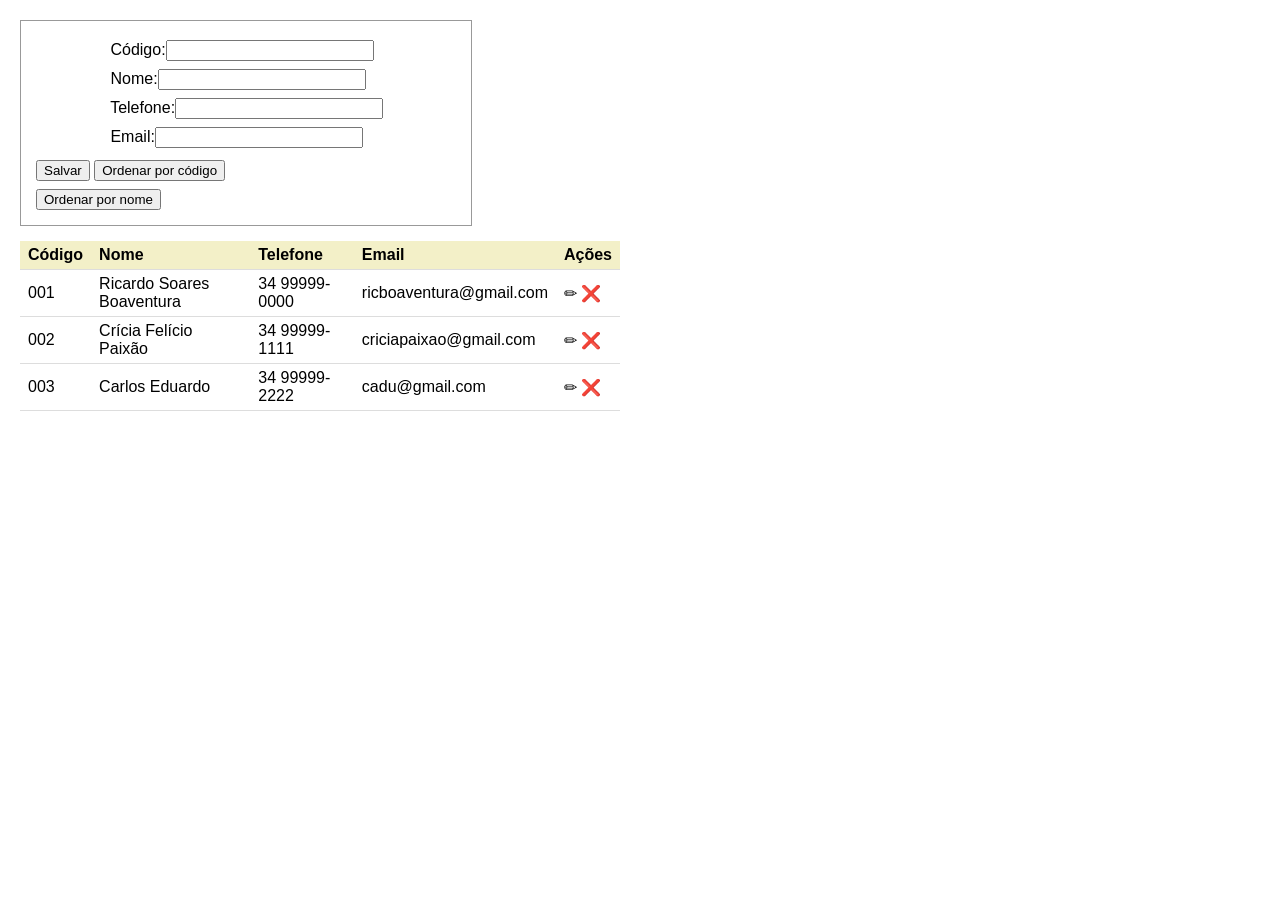
<file: lista05/index.html>
<!DOCTYPE html>
<html lang="pt-br">
  <head>
    <meta charset="utf-8">
    <title>Tabela de Cadastros | Index</title>
    <link rel="stylesheet" href="style.css">
    <script src="https://code.jquery.com/jquery-3.7.1.min.js"></script>
   
  </head>
  <body>
    <form>
      <label for="cod"></label>
      Código:<input type="text" id="cod"><br>
      <label for="nome"></label>
      Nome:<input type="text" id="nome"><br>
      <label for="tel"></label>
      Telefone:<input type="text" id="tel"><br>
      <label for="email"></label>
      Email:<input type="text" id="email"><br>
      <button type="button" id="btnSalvar">Salvar</button>
      <button type="button" id="btnOrderCod">Ordenar por código</button><br>
      <button type="button" id="btnOrderName">Ordenar por nome</button><br>
    </form>
    <table id="demo">
    <thead>
    <tr>
    <td id="01">Código</td>
    <td id="02">Nome</td>
    <td id="03">Telefone</td>
    <td id="04">Email</td>
    <td id="05">Ações</td>
    </tr>
    </thead>
    <tbody id="corpo-tabela"></tbody>
    </table>
     <script src="script.js"></script>
  </body>
</html>
</file>
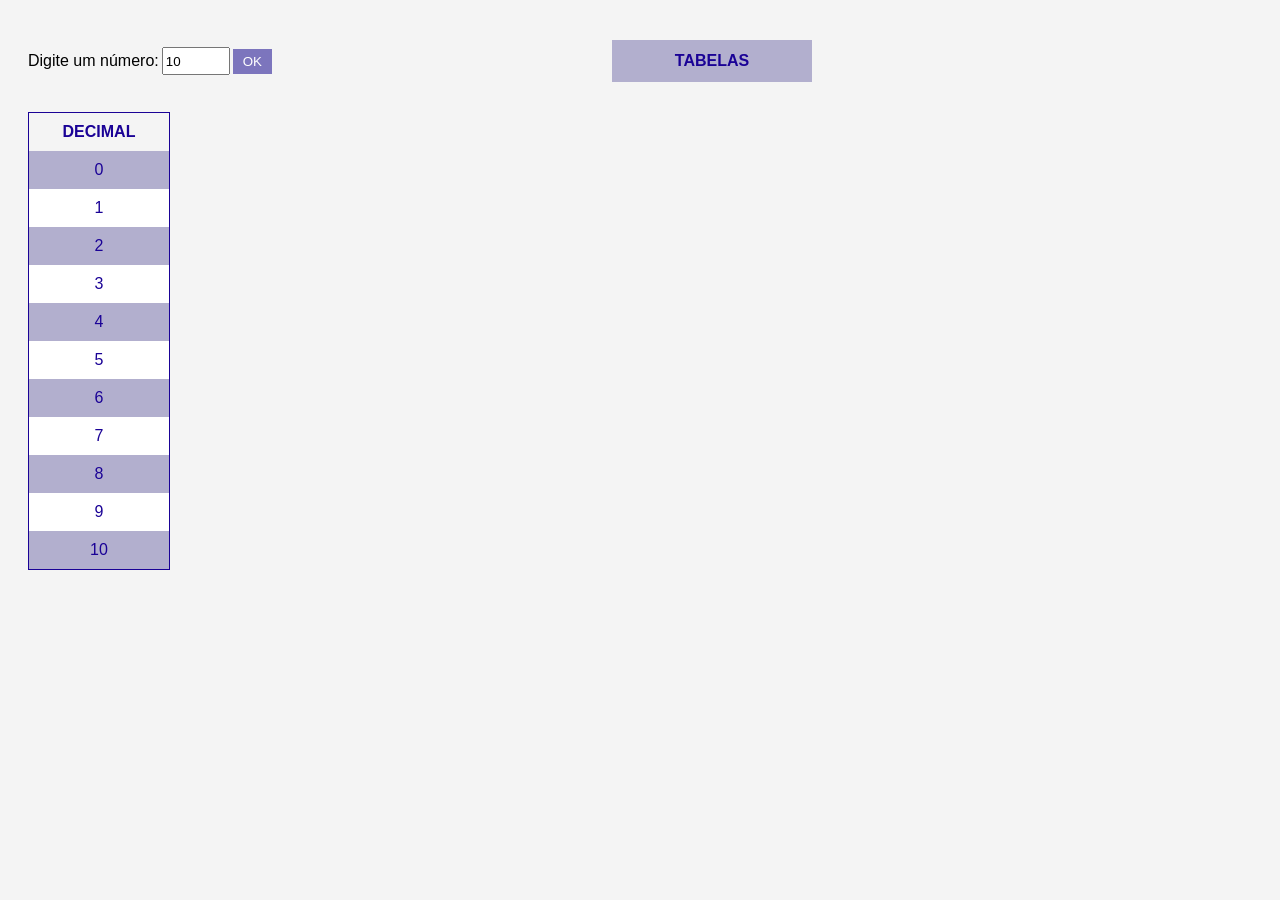
<file: conversao.html>
<!DOCTYPE html>
<html>
<head>
<title>Conversão</title>
<meta charset="UTF-8">

<script>
function gerarTabela(){

let n = parseInt(document.getElementById("num").value);

let binChecked = document.getElementById("binaria").checked;
let octChecked = document.getElementById("octal").checked;
let hexChecked = document.getElementById("hexadec").checked;

let tabela="<table>";

tabela+="<tr>";
tabela+="<th>DECIMAL</th>";
if(binChecked) tabela+="<th>BINÁRIO</th>";
if(octChecked) tabela+="<th>OCTAL</th>";
if(hexChecked) tabela+="<th>HEXADECIMAL</th>";
tabela+="</tr>";

for(let i=0;i<=n;i++){

let cor=(i%2==0)?"rgb(178,175,206)":"white";

tabela+=`<tr style="background-color:${cor}">`;

tabela+=`<td>${i}</td>`;

if(binChecked) tabela+=`<td>${bin(i)}</td>`;
if(octChecked) tabela+=`<td>${octal(i)}</td>`;
if(hexChecked) tabela+=`<td>${hexal(i)}</td>`;

tabela+="</tr>";
}

tabela+="</table>";

document.getElementById("resultado").innerHTML=tabela;
}

function hexal(x){

if(x==0) return "0";

function swt(y){
switch(y){
case 10: return "A";
case 11: return "B";
case 12: return "C";
case 13: return "D";
case 14: return "E";
case 15: return "F";
default: return y;
}
}

let resto,stringg="";

while(x>0){
resto=x%16;
stringg+=swt(resto);
x=parseInt(x/16);
}

return stringg.split("").reverse().join("");
}

function bin(x){

if(x==0) return "0";

let resto,stringg="";

while(x>0){
resto=x%2;
stringg+=resto;
x=parseInt(x/2);
}

return stringg.split("").reverse().join("");
}

function octal(x){

if(x==0) return "0";

let resto,stringg="";

while(x>0){
resto=x%8;
stringg+=resto;
x=parseInt(x/8);
}

return stringg.split("").reverse().join("");
}

window.onload = gerarTabela;

</script>

<style>

body{
font-family:Arial,Helvetica,sans-serif;
background:#f4f4f4;
}

.linha{
margin-top:40px;
margin-left:20px;
display:flex;
align-items:center;
gap:340px;
}

.entrada{
display:flex;
align-items:center;
gap:3px;
white-space:nowrap;
}

.menu{
width:200px;
position:relative;
}

.opcao{
padding:12px;
background:rgb(178,175,206);
color:#1a0296;
text-align:center;
font-weight:bold;
transition:0.3s;
}

.opcao:hover{
background:#7c75bd;
color:white;
cursor:pointer;
}

.subop{
display:none;
position:absolute;
top:100%;
left:0;
background:white;
padding:10px;
box-shadow:0 5px 15px rgba(0,0,0,0.15);
z-index:10;
}

.menu:hover .subop{
display:block;
}

.subop label{
display:block;
padding:8px;
border-radius:8px;
transition:0.2s;
}

.subop label:hover{
background:#e6e4ff;
cursor:pointer;
}

.subop input{
margin-right:8px;
}

table{
margin-top:30px;
margin-left:20px;
border-collapse:collapse;
border:1.5px solid #1a0296;
}

th,td{
padding:10px;
width:120px;
color:#1a0296;
border-right:1.5px solid #1a0296;
text-align:center;
}

button{
background:#7c75bd;
color:white;
padding:5px 10px;
cursor:pointer;
border:none;
}

button:hover{
background:#8886ac;
transition:0.3s;
}

button:active{
transform:scale(0.93);
}

#num{
width:60px;
height:21.7px;
}

</style>
</head>

<body>

<div class="linha">

<div class="entrada">
Digite um número:
<input type="number" id="num" value="10">
<button onclick="gerarTabela()">OK</button>
</div>

<div class="menu">

<div class="opcao">
TABELAS
</div>

<div class="subop">
<label><input type="checkbox" onclick="gerarTabela()" id="binaria">Binário</label>
<label><input type="checkbox" onclick="gerarTabela()" id="octal">Octal</label>
<label><input type="checkbox" onclick="gerarTabela()" id="hexadec">Hexadecimal</label>
</div>
</div>
</div>

<div id="resultado"></div>

</body>

</html>
</file>
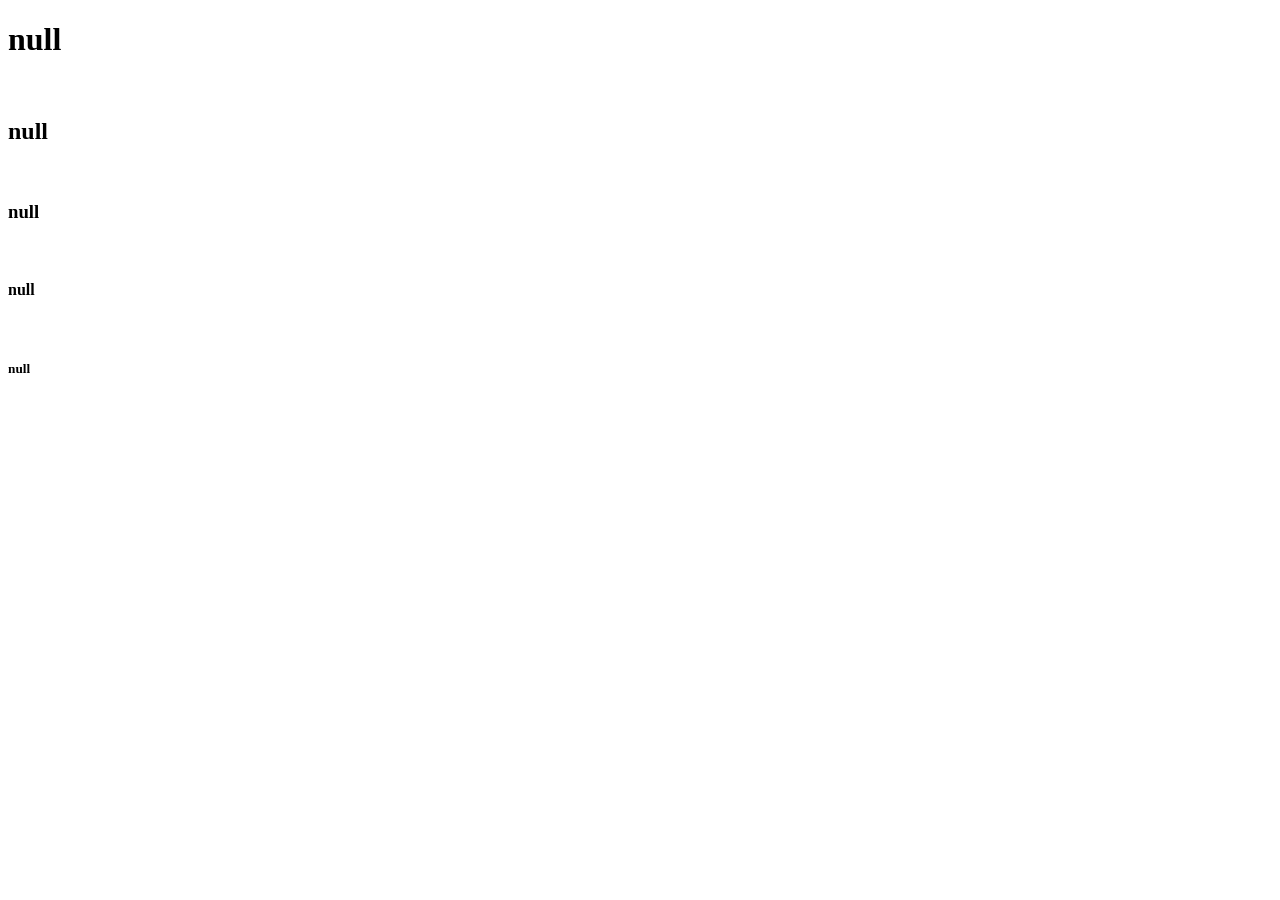
<file: lista2.html>
<!DOCTYPE html>
<html>
    <head>
        <meta charset="UTF-8">
        <title>Exercicio2</title>
        <script type="text/javascript">
            for (var i = 1; i < 6; i++) {
            var disciplina=prompt("Digite o nome de uma disciplina: ");
            var string="";
            string+=document.write(`<h${i}> ${disciplina} </h${i}> <br>`);
            }
        </script>
    </head>
    <body></body>
</html>
</file>
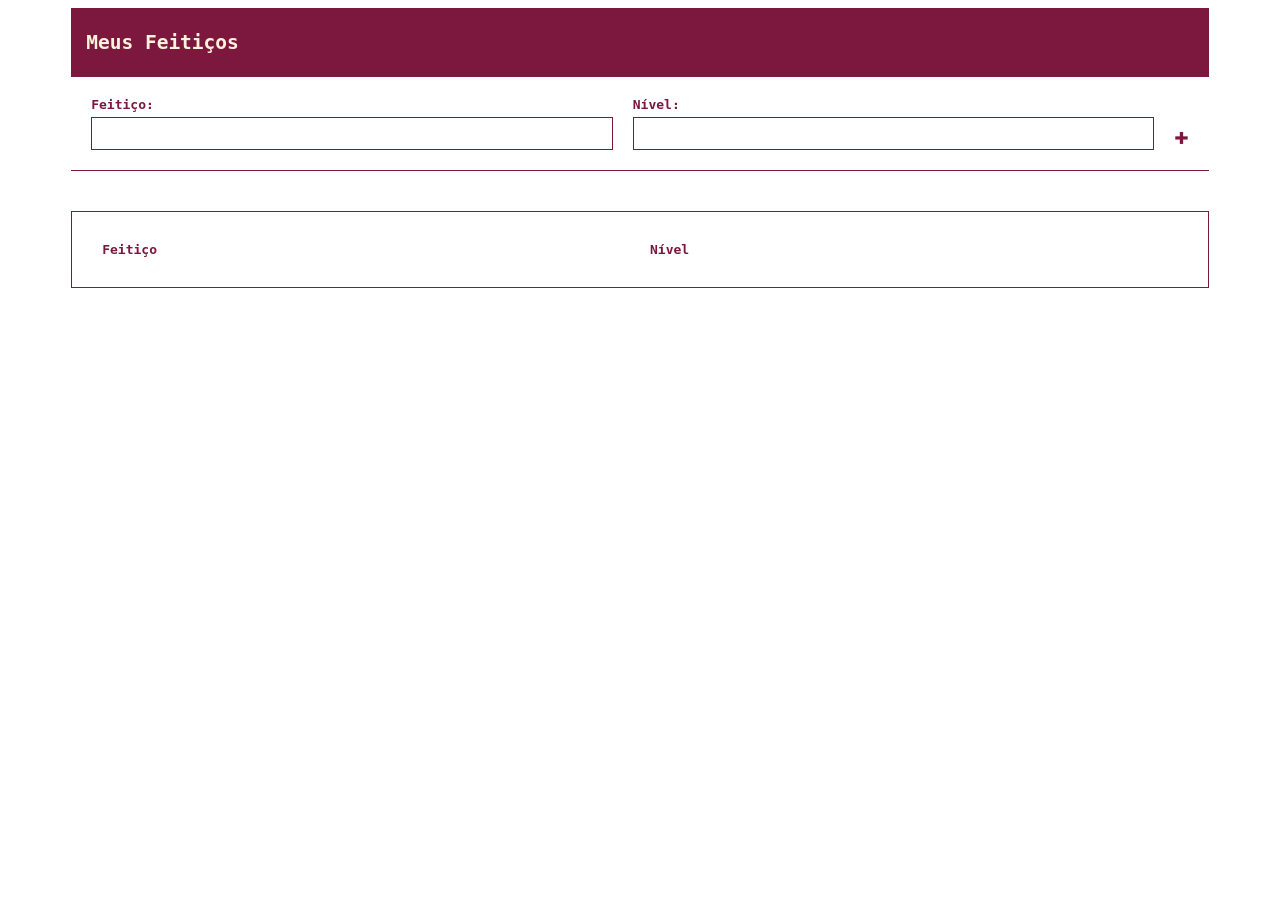
<file: lista04/ex1.html>
<!DOCTYPE html>
<html>
<head>
<style>
body {
    font-family: monospace;
    color: rgb(124, 23, 62);
    font-size: medium;
}

.center {
    margin: 0 auto;
    width: 90%;
}

.painel-cab {
    background-color: rgb(124, 23, 62);
    color: rgb(255, 244, 219);
    padding: 7px 15px;
}

.painel-bd {
    border-bottom: 1.8px solid rgb(124, 23, 62);
    padding: 20px;
    display: flex;
    gap: 20px;
    align-items: end;
}

.campo {
    flex: 1;
    display: flex;
    flex-direction: column;
    gap: 5px;
}

.campo input {
    width: 100%;
    box-sizing: border-box;
    padding: 8px;
    border: 1px solid rgb(124, 23, 62);
    font-family: inherit;
}

input{
    color:rgb(49, 1, 20);
}
input:focus{
    outline: none;
    border: 2px solid rgb(124, 23, 62);
}
.btn {
    color: rgb(124, 23, 62);
    font-size: 24px;
    cursor: pointer;
    flex-shrink: 0;
    transition: color 0.3s;
}

.btn:hover {
    color: rgb(49, 1, 20);
}

.btn:active{
    font-size: 23px;
    transform: translateY(3px);
    transition: transform 0.2s;
}

.res {
    border: 1px solid rgb(124, 23, 62);
    margin-top: 40px;
    padding: 20px;
}

table {
    width: 100%;
    border-collapse: collapse;
}

th,
td {
    width: 50%;
    text-align: left;
    padding: 10px;
}

@media (max-width: 600px) {
    .painel-bd {
        flex-direction: column;
        align-items: stretch;
    }

    .btn {
        align-self: center;
        margin-top: 10px;
    }
}
</style>
</head>
<body>
    <div class="center">
    <div id="formulario" class="painel">
    <div class="painel-cab">
    <h2>Meus Feitiços</h2>
    </div>

    <div class="painel-bd">
    <div class="campo">
    <label><b>Feitiço:</b></label>
    <input type="text" id="feitico">
    </div>

    <div class="campo">
    <label><b>Nível:</b></label>
    <input type="text" id="nivel">
    </div>
    <span class="btn" onclick="inserir()">✚</span>
    </div>
    </div>

    <div class="res">
    <div class="painel-res">
    <div class="panel-res-bd">
    <table id="tabela">
    <tr>
        <th>Feitiço</th>
        <th>Nível</th>
    </tr>
    </table>
    </div>
    </div>
    </div>
    </div>

    <script>
        function inserir(){
            let fet=document.getElementById("feitico").value;
            let niv=document.getElementById("nivel").value;

            document.getElementById("tabela").innerHTML+=
            "<tr><td>"+ fet+ "</td><td>"+ niv+ "</td></tR>"

        }
    </script>
</body>
</html>
</file>
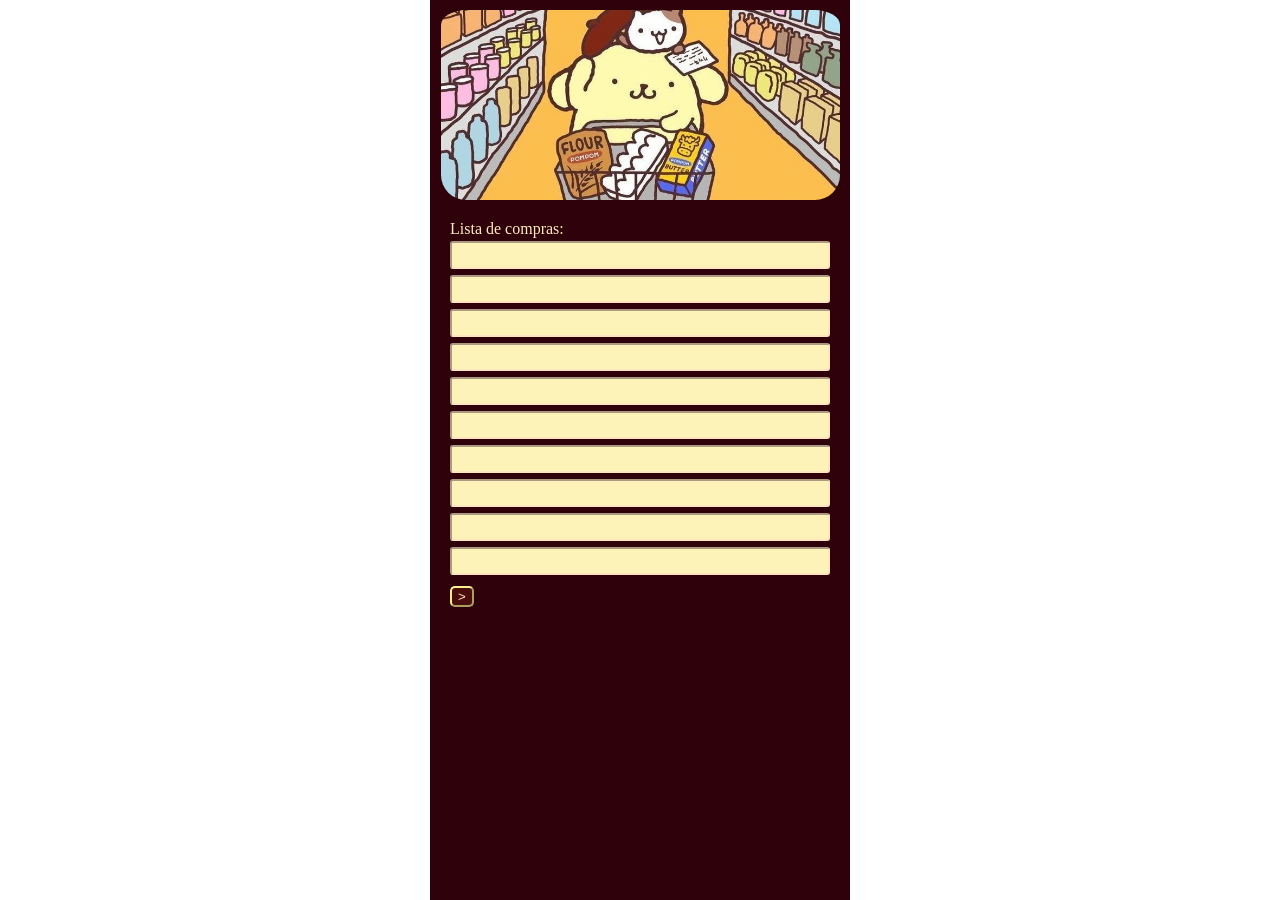
<file: lista04/ex2.html>
<!DOCTYPE html>
<html>
<head>
    <style>
    *{
        box-sizing: border-box;
    }


    body{
        margin: 0;
    }


    input{
        background-color:rgb(253, 243, 185);
        color: rgb(87, 29, 2);
        border-radius: 3px;
        padding:4px;
        border-color: bisque;
        margin: 3px 0;
        outline-color: rgb(73, 14, 12);
        font-family: 'Times New Roman', Times, serif;
        width: 100%;
        min-width: 0;
        }
        p{
            color:rgb(73, 14, 12);
        }
       
        img{
        display: block;
        padding-top: 10px;
        width: 95%;
        height: 200px;
        object-fit: cover;
        border-radius: 25px;
        margin: 0 auto;
    }




    .div1{
        margin: 0 auto;
        width: 100%;
        max-width: 420px;
        min-height: 100vh;
        background-color:rgb(46, 1, 11);
    }




    .div2{
        padding: 20px;
        color:rgb(255, 237, 186);
    }




    button{
        appearance: none;
        margin-top: 8px;
        border-color: rgb(255, 238, 145);
        border-radius: 5px;
        color:rgb(255, 237, 186);
    }


    p{
        color:rgb(255, 237, 186);
        margin-top: 15px;
    }
</style>
</head>
<body>
<div class="div1">
    <img src="pumpumpurim.jpg">
    <div class="div2">
    Lista de compras:
<forms>
  <input type="text"> <br>
  <input type="text"> <br>
  <input type="text"> <br>
  <input type="text"> <br>
  <input type="text"> <br>
  <input type="text"> <br>
  <input type="text"> <br>
  <input type="text"> <br>
  <input type="text"> <br>
  <input type="text"> <br>
</forms>
<button onclick="botao()" style="background-color:rgb(73, 14, 12);"> ></button>
<p id="demo"></p>
</div>
</div>
<script>
let clique=false;

function botao(){
    let vet=document.querySelectorAll('input');
    let text="";

    if (clique==true){
        for(let i=0;i<vet.length;i++){
            vet[i].value="";
        }

        document.getElementById("demo").innerHTML="";
        clique=false;
        return;
    }

    let j=1;

    for(let i=0;i<vet.length;i++){
        if(vet[i].value!=""){
            text+=j+". "+vet[i].value+"<br>";
            j++;
        }
    }

    document.getElementById("demo").innerHTML=text;
    clique=true;
}
</script>
</body>
</html>
</file>
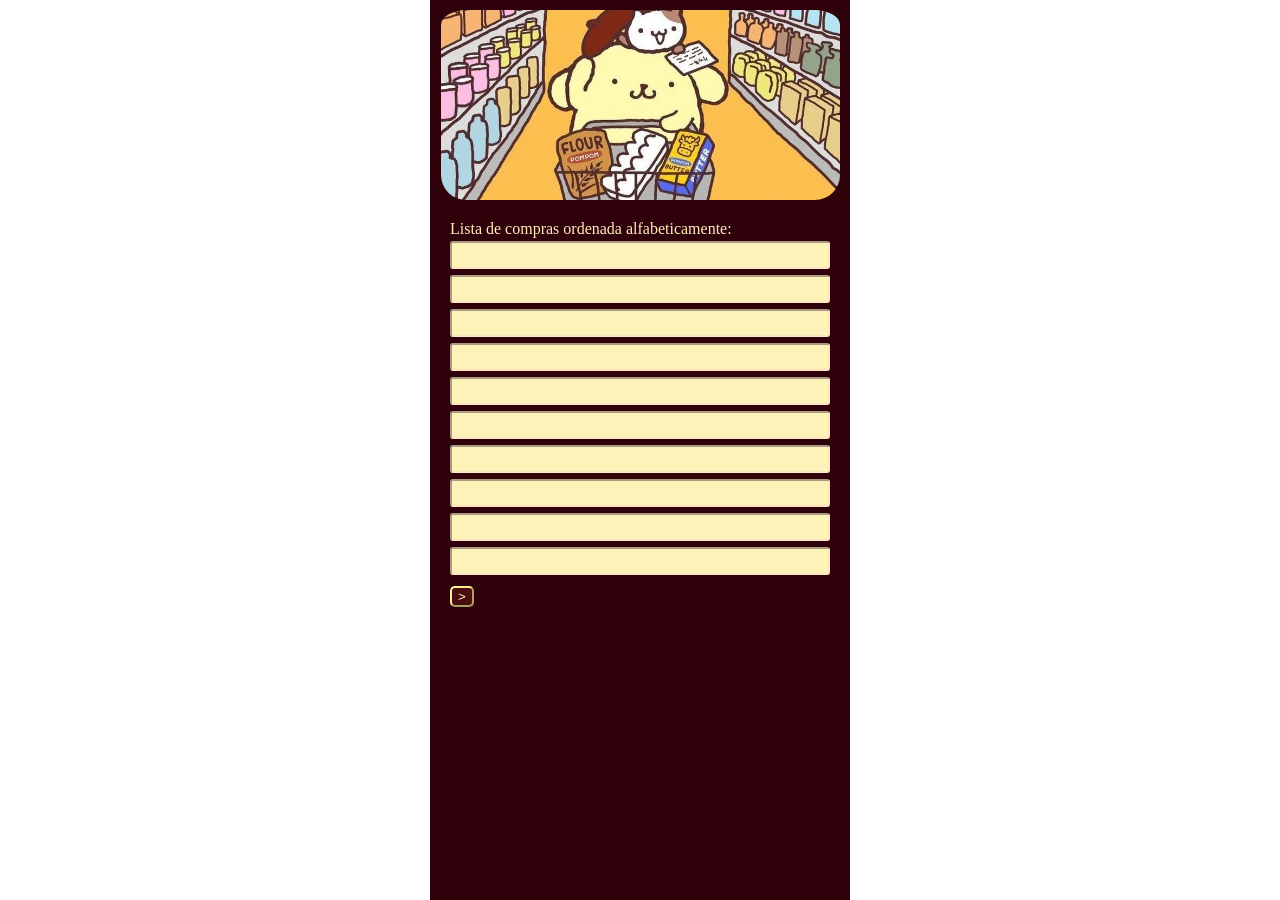
<file: lista04/ex3.html>
<!DOCTYPE html>
<html>
<head>
    <style>
    *{
        box-sizing: border-box;
    }

    body{
        margin: 0;
    }

    input{
        background-color:rgb(253, 243, 185);
        color: rgb(87, 29, 2);
        border-radius: 3px;
        padding:4px;
        border-color: bisque;
        margin: 3px 0;
        outline-color: rgb(73, 14, 12);
        font-family: 'Times New Roman', Times, serif;
        width: 100%;
        min-width: 0;
        }
        p{
            color:rgb(73, 14, 12);
        }
        
        img{
        display: block;
        padding-top: 10px;
        width: 95%;
        height: 200px;
        object-fit: cover;
        border-radius: 25px;
        margin: 0 auto;
    }


    .div1{
        margin: 0 auto;
        width: 100%;
        max-width: 420px;
        min-height: 100vh;
        background-color:rgb(46, 1, 11);
    }


    .div2{
        padding: 20px;
        color:rgb(255, 237, 186);
    }


    button{
        appearance: none;
        margin-top: 8px;
        border-color: rgb(255, 238, 145);
        border-radius: 5px;
        color:rgb(255, 237, 186);
    }

    p{
        color:rgb(255, 237, 186);
        margin-top: 15px;
    }
</style>
</head>
<body>
<div class="div1">
    <img src="pumpumpurim.jpg">
    <div class="div2">
    Lista de compras ordenada alfabeticamente:
<forms>
  <input type="text"> <br>
  <input type="text"> <br>
  <input type="text"> <br>
  <input type="text"> <br>
  <input type="text"> <br>
  <input type="text"> <br>
  <input type="text"> <br>
  <input type="text"> <br>
  <input type="text"> <br>
  <input type="text"> <br>
</forms>
<button onclick="botao()" style="background-color:rgb(73, 14, 12);"> ></button>
<p id="demo"></p>
</div>
</div>
<script>
let clique=false;
function botao(){
    let vet=document.querySelectorAll('input');
    let lista=[];
    let text="";

    if(clique==true){
        for(let i=0;i<vet.length;i++){
            vet[i].value="";
        }
        document.getElementById("demo").innerHTML="";
        clique=false;
        return;
    }

    for(let i=0;i<vet.length;i++){
        if(vet[i].value!=""){
            lista.push(vet[i].value);
        }
    }

    for(let i=0;i<lista.length-1;i++){
        for(let j=i+1;j<lista.length;j++){
            if(lista[i].toLowerCase()>lista[j].toLowerCase()){
                let aux=lista[i];
                lista[i]=lista[j];
                lista[j]=aux;
            }
        }
    }
    let j=1;
    for(let i=0;i<lista.length;i++){
        text+=j+". "+lista[i]+"<br>";
        j++;
    }
    document.getElementById("demo").innerHTML=text;
    clique=true;
}

</script>
</body>
</html>
</file>
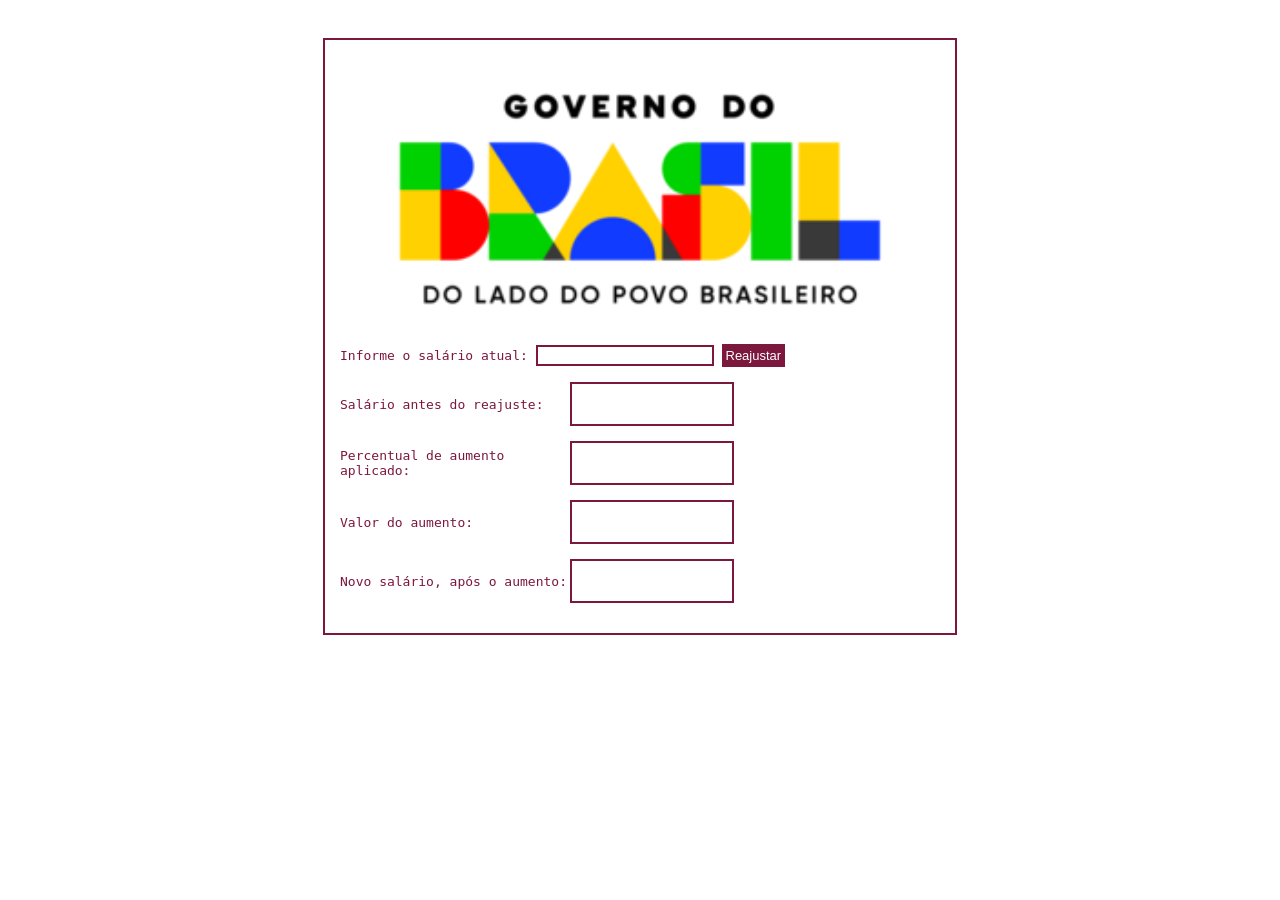
<file: lista04/ex4.html>
<!DOCTYPE html>
<html>
<head>
    <title>Aumento Salarial</title>
<style>

body{
    font-family: monospace;
    color: rgb(124, 23, 62);
    display:flex;
    justify-content:center;
}

input{
    border: 2px solid rgb(124, 23, 62);
    font-family: monospace;
    color: rgb(124, 23, 62);
}

input:focus{
    outline: none;
    border: 3px solid rgb(124, 23, 62);
}

button{
    background-color: rgb(124, 23, 62);
    color: white;
    border:none;
    padding: 4px;
    font-size: 13px;
}

button:active{
    transform:translateY(1px);

}
.centro{
    padding:15px;
    margin-top:30px;
    border:2px solid rgb(124, 23, 62);
    width:600px;
    min-height:350px;
}

.linha{
    display:flex;
    align-items:center;
    margin-bottom:15px;
}

.linha span{
    width:230px;
}

.linha div{
    border:2px solid rgb(124, 23, 62);
    padding:10px;
    width:140px;
    min-height:20px;
    font-weight: bolder;
}

img{
    display:block;
    margin:0 auto;
    width:100%;
    height:auto;
}

</style>

</head>

<body>

<div class="centro">

<img src="governo.png">

Informe o salário atual:
<input type="text" id="salario">

<button onclick="reajuste()">Reajustar</button>

<br><br>

<div class="info">
<div class="linha">
    <span>Salário antes do reajuste:</span>
    <div id="d1"></div>
</div>

<div class="linha">
    <span>Percentual de aumento aplicado:</span>
    <div id="d2"></div>
</div>

<div class="linha">
    <span>Valor do aumento:</span>
    <div id="d3"></div>
</div>

<div class="linha">
    <span>Novo salário, após o aumento:</span>
    <div id="d4"></div>
</div>
</div>

<script>
function reajuste(){

    let salario=Number(document.getElementById("salario").value);

    document.getElementById("d1").innerHTML="R$ "+salario.toFixed(2);

    if(salario<=280){

        let aum=salario*0.20;

        document.getElementById("d2").innerHTML="20%";
        document.getElementById("d3").innerHTML="R$ "+aum.toFixed(2);
        document.getElementById("d4").innerHTML="R$ "+(salario+aum).toFixed(2);
    }

    else if(salario>280 && salario<700){

        let aum=salario*0.15;

        document.getElementById("d2").innerHTML="15%";
        document.getElementById("d3").innerHTML="R$ "+aum.toFixed(2);
        document.getElementById("d4").innerHTML="R$ "+(salario+aum).toFixed(2);
    }

    else if(salario>=700 && salario<1500){

        let aum=salario*0.10;

        document.getElementById("d2").innerHTML="10%";
        document.getElementById("d3").innerHTML="R$ "+aum.toFixed(2);
        document.getElementById("d4").innerHTML="R$ "+(salario+aum).toFixed(2);
    }

    else if(salario>=1500){

        let aum=salario*0.05;

        document.getElementById("d2").innerHTML="5%";
        document.getElementById("d3").innerHTML="R$ "+aum.toFixed(2);
        document.getElementById("d4").innerHTML="R$ "+(salario+aum).toFixed(2);
    }
}
</script>

</body>
</html>
</file>
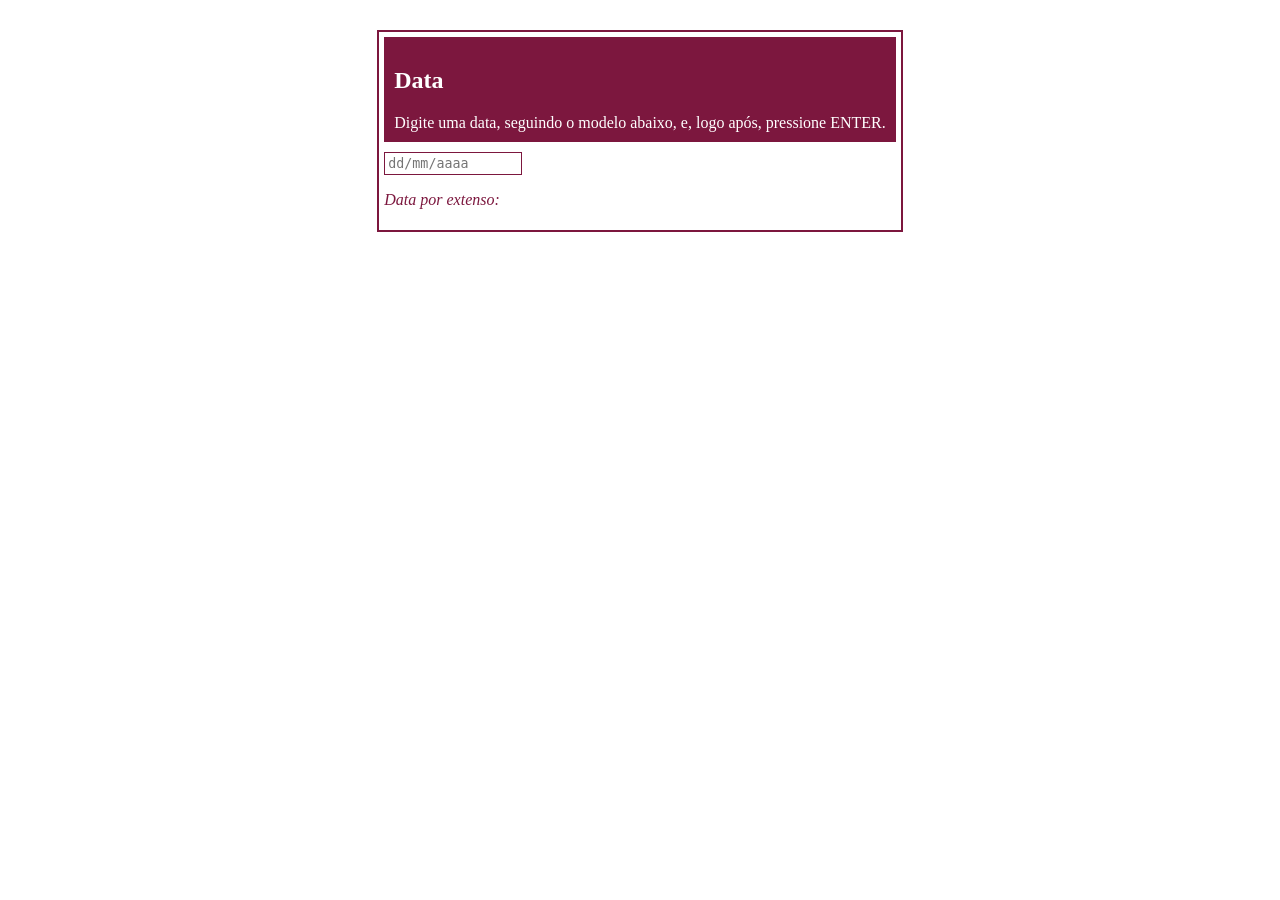
<file: lista04/ex5.html>
<!DOCTYPE html>
<html>
<head>
<meta charset="UTF-8">
<style>
body{
    color: rgb(124, 23, 62);
    font-size: monospace;
    margin: 0;
    display: flex;
}

.d{
    border: 2px solid rgb(124, 23, 62);
    color: white;
    margin: 0 auto;
    margin-top: 30px;
    min-width: 400px;
    padding: 5px;
}

.data{
    background-color: rgb(124, 23, 62);
    padding: 10px;
    margin-bottom: 10px;
}

input{
    width: 130px;
    border: 1px solid rgb(124, 23, 62);
    padding: 3px;
    color: rgb(73, 36, 50);
    font-family: monospace;
}

input:focus{
    outline: none;
    border: 2px solid rgb(124, 23, 62);
}

p{
    color: rgb(124, 23, 62);
}
</style>
</head>

<body>

<div class="d">
    <div class="data">
        <h2>Data</h2>
        Digite uma data, seguindo o modelo abaixo, e, logo após, pressione ENTER.
    </div>

    <input type="text" placeholder="dd/mm/aaaa">

    <i>
        <p>Data por extenso:</p>
    </i>
</div>

<script>
function mostrar(){
    let meses=[
        "janeiro",
        "fevereiro",
        "março",
        "abril",
        "maio",
        "junho",
        "julho",
        "agosto",
        "setembro",
        "outubro",
        "novembro",
        "dezembro"
    ];

    let data=document.querySelector("input").value;
    let vet=data.split("/");

    if(vet.length==3){

        if(!/^\d{2}\/\d{2}\/\d{4}$/.test(data)){
        document.querySelector("p").innerHTML="Data por extenso: data inválida!";
        return;
        }

        let dia=vet[0];
        let mes=Number(vet[1]);
        let ano=vet[2];

        let bissexto=(ano%4==0 && ano%100!=0) || (ano%400==0);

        if( dia<1 || dia>31 || mes<1 || mes>12 || mes=="" || dia=="" || ano=="" || 
        (mes==2 && ((bissexto && dia>29) || (!bissexto && dia>28))) || 
        ((mes==4 || mes==6 || mes==9 || mes==11) && dia>30)){
        document.querySelector("p").innerHTML="Data por extenso: data inválida!";
        }

        else{document.querySelector("p").innerHTML="Data por extenso: "+dia+" de "+meses[mes-1]+" de "+ano+".";}
    }

    else{document.querySelector("p").innerHTML="Data por extenso: data inválida!";}
}

let campo=document.querySelector("input");

campo.addEventListener("keydown", enter);

function enter(event){
    if(event.key=="Enter"){
        event.preventDefault();
        mostrar();
    }
}
</script>

</body>
</html>
</file>
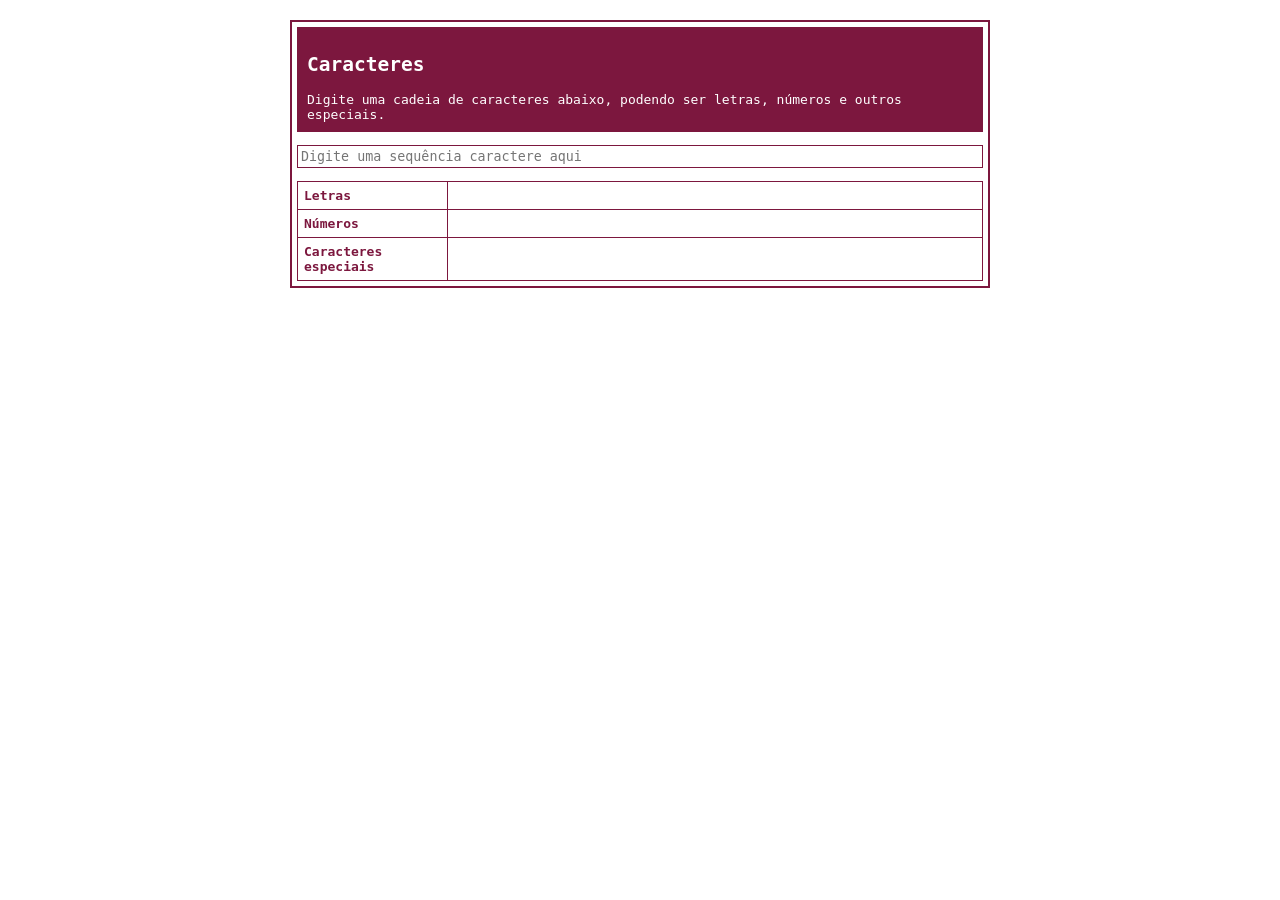
<file: lista04/ex6.html>
<!DOCTYPE html>
<html>
<head>
<meta charset="UTF-8">
<style>
*{
    box-sizing: border-box;
}

body{
    color: rgb(124, 23, 62);
    margin: 0;
    display: flex;
    justify-content: center;
    padding: 20px;
}

h2, .data{
    font-family: monospace;
}

.d{
    border: 2px solid rgb(124, 23, 62);
    color: white;
    width: 100%;
    max-width: 700px;
    padding: 5px;
}

.data{
    background-color: rgb(124, 23, 62);
    padding: 10px;
    margin-bottom: 10px;
}

input{
    width: 100%;
    margin: 3px 0;
    border: 1px solid rgb(124, 23, 62);
    padding: 3px;
    color: rgb(73, 36, 50);
    font-family: monospace;
}

input:focus{
    outline: none;
    border: 2px solid rgb(124, 23, 62);
}

p{
    color: rgb(124, 23, 62);
}

table{
    margin-top: 10px;
    width: 100%;
    border-collapse: collapse;
    color: rgb(124, 23, 62);
    font-family: monospace;
}

td{
    border: 1px solid rgb(124, 23, 62);
    padding: 6px;
}

td:first-child{
    width: 150px;
    font-weight: bolder;
}
</style>
</head>

<body>

<div class="d">
    <div class="data">
        <h2>Caracteres</h2>
        Digite uma cadeia de caracteres abaixo, podendo ser letras, números e outros especiais.
    </div>

    <input type="text" id="cadeia" placeholder="Digite uma sequência caractere aqui">

    <table>
        <tr>
            <td>Letras</td>
            <td id="letras"></td>
        </tr>

        <tr>
            <td>Números</td>
            <td id="numeros"></td>
        </tr>

        <tr>
            <td>Caracteres especiais</td>
            <td id="especiais"></td>
        </tr>
    </table>

</div>

<script>
function mostrar(){
    let linha=document.getElementById("cadeia").value;
    let letras="", num="", esp="";

    for(let i=0;i<linha.length;i++){
        let ascii=linha[i].charCodeAt(0);
        
        if(ascii>=48 && ascii<=57){
            num+=linha[i]+" ";
        }
        
        else if((ascii>=65 && ascii<=90) || (ascii>=97 && ascii<=122)){
        letras+=linha[i]+" ";
        }
        
        else{
            esp+=linha[i]+" ";
        }
    }

    document.getElementById("letras").innerHTML=letras;
    document.getElementById("numeros").innerHTML=num;
    document.getElementById("especiais").innerHTML=esp;
}

let campo=document.getElementById("cadeia");
campo.addEventListener("keydown", enter);

function enter(event){
    if(event.key=="Enter"){
        mostrar();
    }
}
</script>

</body>
</html>
</file>
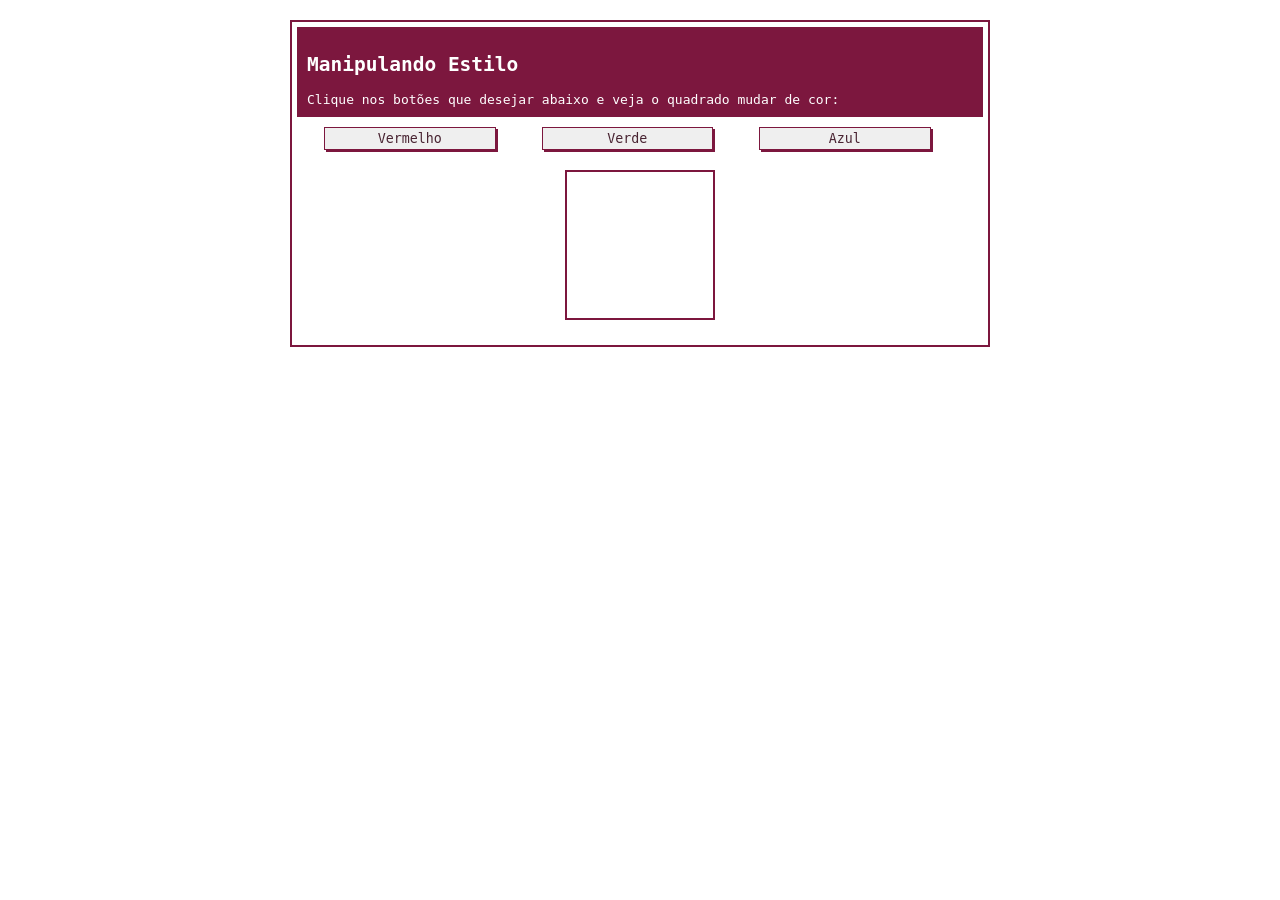
<file: lista04/ex7.html>
<!DOCTYPE html>
<html>
<head>
<meta charset="UTF-8">
<style>
*{
    box-sizing: border-box;
}

body{
    color: rgb(124, 23, 62);
    margin: 0;
    display: flex;
    justify-content: center;
    padding: 20px;
}

h2, .di{
    font-family: monospace;
}

.d{
    border: 2px solid rgb(124, 23, 62);
    color: white;
    width: 100%;
    max-width: 700px;
    padding: 5px;
}

.di{
    background-color: rgb(124, 23, 62);
    padding: 10px;
    margin-bottom: 10px;
}

button{
    box-shadow: 2px 2px rgb(124, 23, 62);
    width: 25%;
    margin-bottom: 20px;
    margin-right: 15px;
    margin-left:27px;
    border: 1px solid rgb(124, 23, 62);
    padding: 3px;
    color: rgb(73, 36, 50);
    font-family: monospace;
}

button:hover{
    background-color: rgb(179, 176, 178);
    transition: background-color 0.2s;
    cursor: pointer;
}
button:active{
    outline: none;
    border: 2px solid rgb(124, 23, 62);
    transform: translateY(2px);
}

.quadrado{
    margin: 0 auto;
    width: 150px;
    height: 150px;
    border: 2px solid rgb(124, 23, 62);
    margin-bottom: 20px;
    color:  rgb(148, 219, 247);
}

</style>
</head>

<body>

<div class="d">
    <div class="di">
        <h2>Manipulando Estilo</h2>
        Clique nos botões que desejar abaixo e veja o quadrado mudar de cor:
    </div>
    <button onclick="cor('vermelho')">Vermelho</button>
    <button  onclick="cor('verde')">Verde</button>
    <button  onclick="cor()">Azul</button>
    <div class="quadrado"></div>
    


</div>

<script>
function cor(s){
    if(s=="vermelho"){
        document.querySelector(".quadrado").style.backgroundColor="rgb(124, 23, 62)";
    }

    else if(s=="verde"){
        document.querySelector(".quadrado").style.backgroundColor="rgb(5, 53, 50)";
    }

    else{
        document.querySelector(".quadrado").style.backgroundColor="rgb(148, 219, 247)";
    }
}
</script>

</body>
</html>
</file>
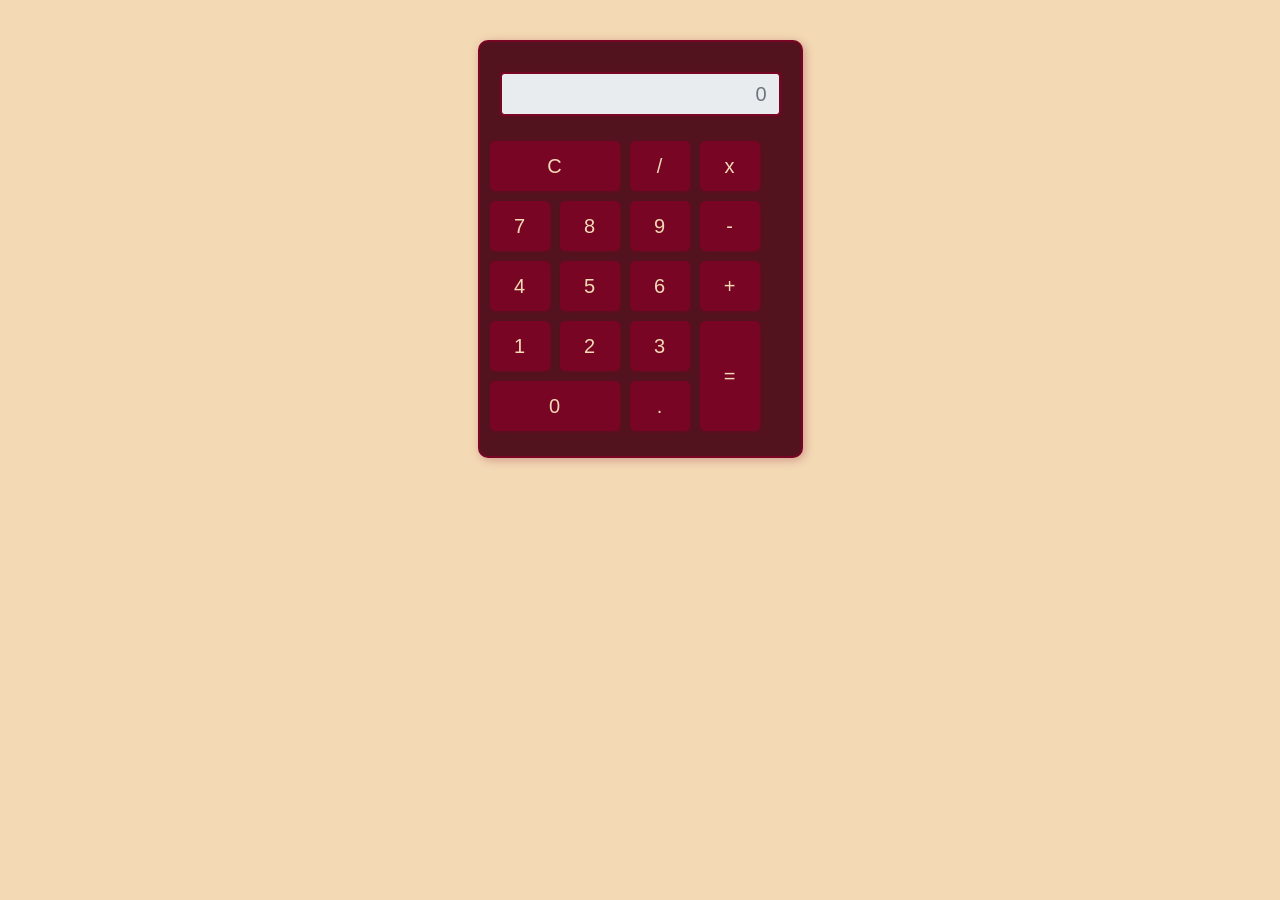
<file: lista04/ex8.html>
<!DOCTYPE html>
<html>
<head>
<meta charset="UTF-8">
<title>Calculadora</title>
<link rel="stylesheet" href="https://maxcdn.bootstrapcdn.com/bootstrap/4.0.0-beta.2/css/bootstrap.min.css" integrity="sha384-PsH8R72JQ3SOdhVi3uxftmaW6Vc51MKb0q5P2rRUpPvrszuE4W1povHYgTpBfshb" crossorigin="anonymous">

<style>
.calculadora{
    margin-top:40px;
    border:solid 2px #770523;
    padding:20px;
    background-color:#53131E;
    border-radius:10px;
    box-shadow:2px 2px 10px rgba(119,5,35,0.3);
}

.btn{
    width:60px;
    height:50px;
    margin:5px;
    background-color:#770523 !important;
    border-color:#770523 !important;
    color:#F4D9B5 !important;
    box-shadow:1px 1px 3px rgba(119,5,35,0.4);
}

.btn:hover{
    background-color:#8f1031 !important;
    border-color:#8f1031 !important;
}

button:active{
    transform: translateY(1px);
}

.clear{
    width:130px;
}

.enter{
    height:110px;
}

.zero{
    width:130px;
}

.resultado{
    text-align:right;
    font-size:20px;
    margin-top:10px;
    margin-bottom:20px;
    border:solid 2px #770523;
    background-color:#F4D9B5;
    color:#53131E;
    box-shadow:1px 1px 3px rgba(119,5,35,0.3);
}
</style>
</head>

<body style="background:#F4D9B5">

<div class="container">
<div class="row">
<div class="col d-flex justify-content-center">

<div class="calculadora">

<input type="text" class="form-control resultado" id="tela" placeholder="0" disabled="disabled">

<div class="row">
    <button type="button" class="btn btn-lg clear font-weight-light" onclick="clear()">C</button>
    <button type="button" class="btn btn-lg font-weight-light" onclick="digitar('/')">/</button>
    <button type="button" class="btn btn-lg font-weight-light" onclick="digitar('x')">x</button>
</div>

<div class="row">
    <button type="button" class="btn btn-lg font-weight-light" onclick="digitar('7')">7</button>
    <button type="button" class="btn btn-lg font-weight-light" onclick="digitar('8')">8</button>
    <button type="button" class="btn btn-lg font-weight-light" onclick="digitar('9')">9</button>
    <button type="button" class="btn btn-lg font-weight-light" onclick="digitar('-')">-</button>
</div>

<div class="row">
    <button type="button" class="btn btn-lg font-weight-light" onclick="digitar('4')">4</button>
    <button type="button" class="btn btn-lg font-weight-light" onclick="digitar('5')">5</button>
    <button type="button" class="btn btn-lg font-weight-light" onclick="digitar('6')">6</button>
    <button type="button" class="btn btn-lg font-weight-light" onclick="digitar('+')">+</button>
</div>

<div class="row">
    <button type="button" class="btn btn-lg font-weight-light" onclick="digitar('1')">1</button>
    <button type="button" class="btn btn-lg font-weight-light" onclick="digitar('2')">2</button>
    <button type="button" class="btn btn-lg font-weight-light" onclick="digitar('3')">3</button>
    <button type="button" class="btn btn-lg enter" onclick="calcular()">=</button>
</div>

<div class="row" style="margin-top:-60px">
    <button type="button" class="btn zero btn-lg font-weight-light" onclick="digitar('0')">0</button>
    <button type="button" class="btn btn-lg font-weight-light" onclick="digitar('.')">.</button>
</div>
</div>
</div>
</div>
</div>

<script>
function clear(){
    document.getElementById("tela").value="";
}

function digitar(valor){
    document.getElementById("tela").value+=valor;
}

function calcular(){
    let operacao=document.getElementById("tela").value;

    let numeros=[];
    let operadores=[];
    let valor="";

    for(let i=0;i<operacao.length;i++){
        
        if((operacao[i]>="0" && operacao[i]<="9") || operacao[i]=="."){
            valor+=operacao[i];
        }

        else{
            numeros.push(Number(valor));
            operadores.push(operacao[i]);
            valor="";
        }
    }
    numeros.push(Number(valor));

    for(let i=0;i<operadores.length;i++){

        if(operadores[i]=="x" || operadores[i]=="/"){
            let conta;
            if(operadores[i]=="x"){
                conta=numeros[i]*numeros[i+1];
            }
            else{
                conta=numeros[i]/numeros[i+1];
            }
            numeros.splice(i,2,conta);
            operadores.splice(i,1);
            i--;
        }
    }

    let resultado=numeros[0];
    for(let i=0;i<operadores.length;i++){
        if(operadores[i]=="+"){
            resultado+=numeros[i+1];
        }
        else if(operadores[i]=="-"){
            resultado-=numeros[i+1];
        }
    }
    document.getElementById("tela").value=resultado;
}
</script>
</body>
</html>
</file>
<file: lista05/style.css>
body{
  font-family: Arial, sans-serif;
  margin: 20px;
}

form{
  border: 1px solid #999;
  padding: 15px;
  width: 420px;
  margin-bottom: 15px;
}

label{
  display: inline-block;
  width: 70px;
  margin: 4px 0;
}

input[type="text"]{
  width: 200px;
  margin: 4px 0;
}

button{
  margin-top: 8px;
}

table{
  border-collapse: collapse;
  width: 600px;
}

thead td{
  background-color: #f3f0c8;
  font-weight: bold;
}

td{
  padding: 5px 8px;
  border-bottom: 1px solid #ddd;
}

.editar{
  cursor: pointer;
}
</file>
